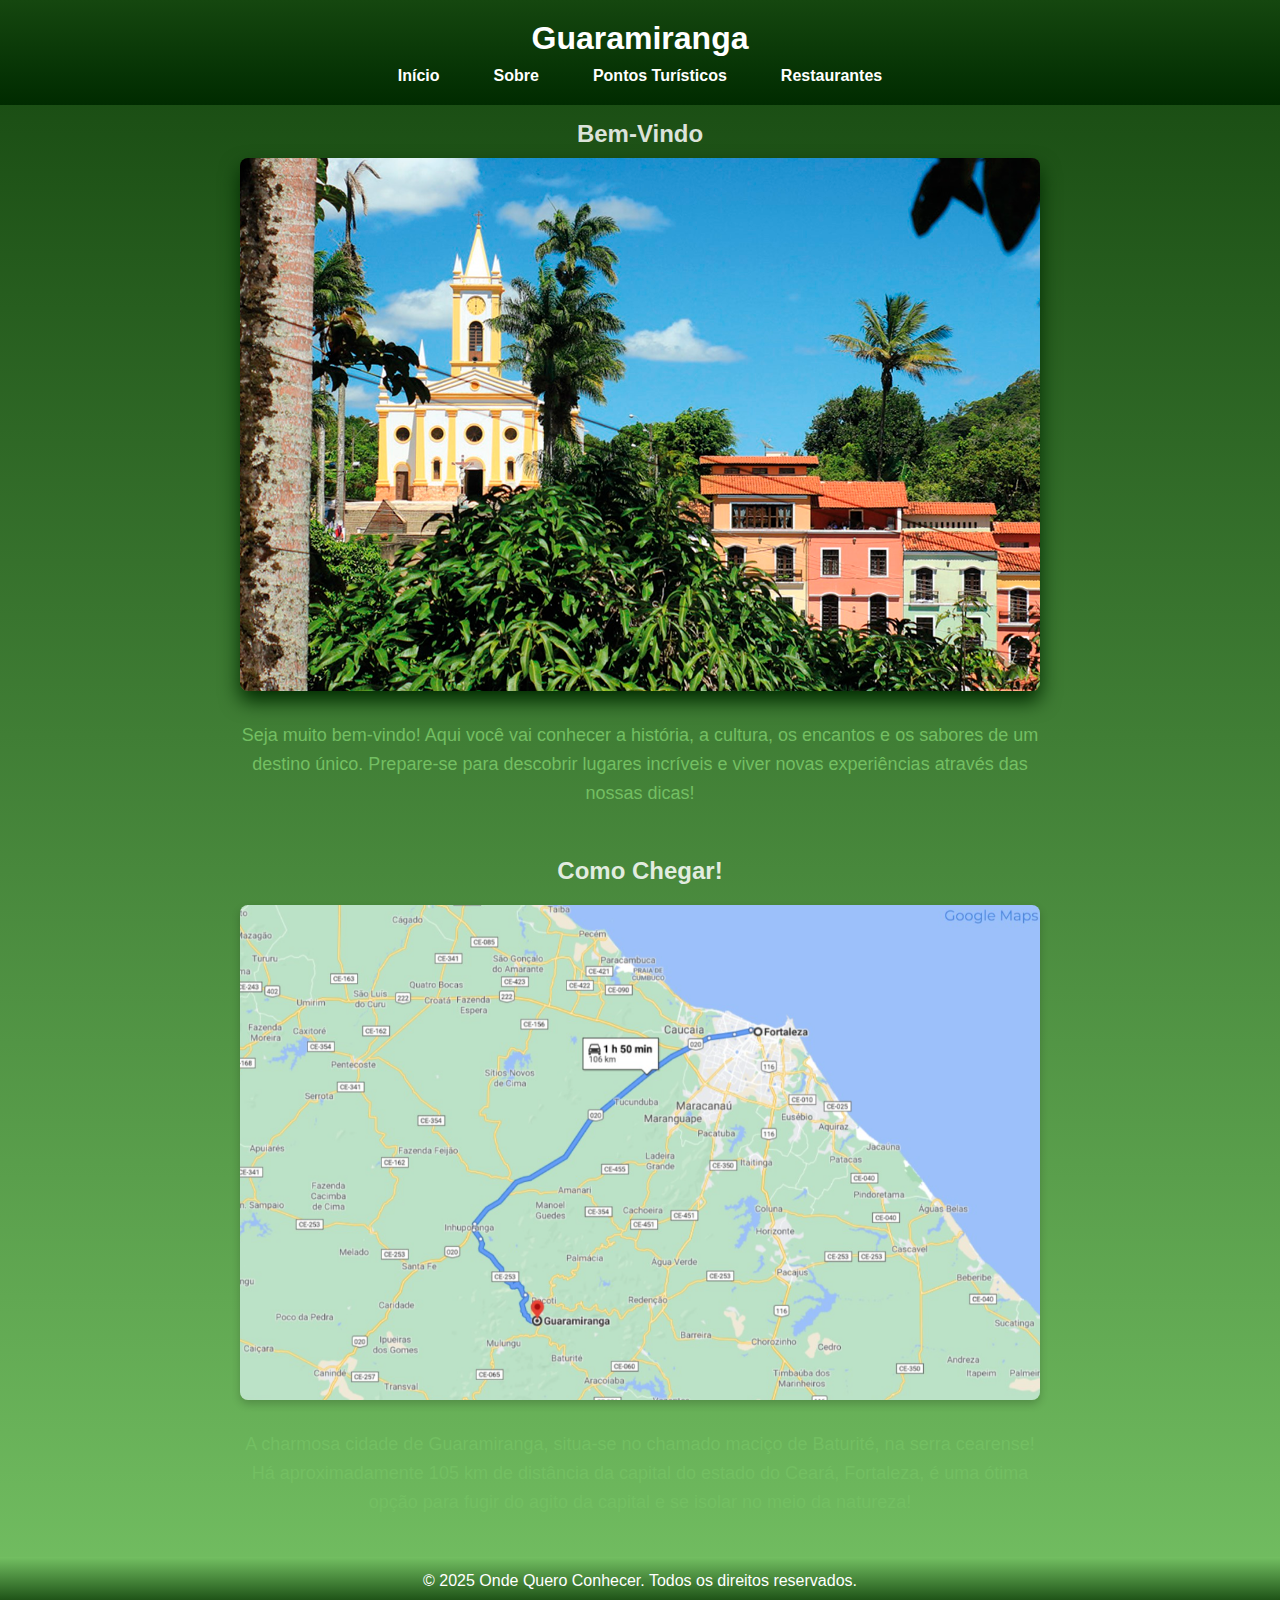
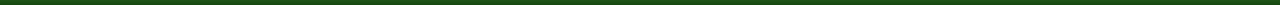
<file: index.html>
<!DOCTYPE html>
<html lang="en">
<head>
    <meta charset="UTF-8">
    <meta name="viewport" content="width=device-width, initial-scale=1.0">
    <title>Guaramiranga</title>
    <link rel="stylesheet" href="css/style.css">
    <link rel="shortcut icon" href="img/montanhas.png" type="image/x-icon">
</head>
<body>
    <header>
        <h1>Guaramiranga</h1>
        <nav>
            <ul>
                <li><a href="index.html">Início</a></li>
                <li><a href="pages/sobre.html">Sobre</a></li>
                <li><a href="pages/pontoTuristicos.html">Pontos Turísticos</a></li>
                <li><a href="pages/restaurantes.html">Restaurantes</a></li>
            </ul>
        </nav>
    </header>

    <main>
        <section class="welcome">
            <h2>Bem-Vindo</h2>
            <img class="banner" src="img/img-home.png" alt="imagem da igreja de guaramiranga">
            <p>Seja muito bem-vindo! Aqui você vai conhecer a história, a cultura, os encantos e os sabores de um destino único. Prepare-se para descobrir lugares incríveis e viver novas experiências através das nossas dicas!</p>   
        </section>

        <section class="como-chegar">
            <h2>Como Chegar!</h2>
            <img class="mapa" src="img/maps-fortaleza-guaramiranga.png" alt="Mapa para Guaramiranga saindo de Fortaleza">
            <p>A charmosa cidade de Guaramiranga, situa-se no chamado maciço de Baturité, na serra cearense! Há aproximadamente 105 km de distância da capital do estado do Ceará, Fortaleza, é uma ótima opção para fugir do agito da capital e se isolar no meio da natureza!</p>
        </section>
    </main>

    <footer>
        <p>&copy; 2025 Onde Quero Conhecer. Todos os direitos reservados.</p>
    </footer>

    
</body>
</html>
</file>
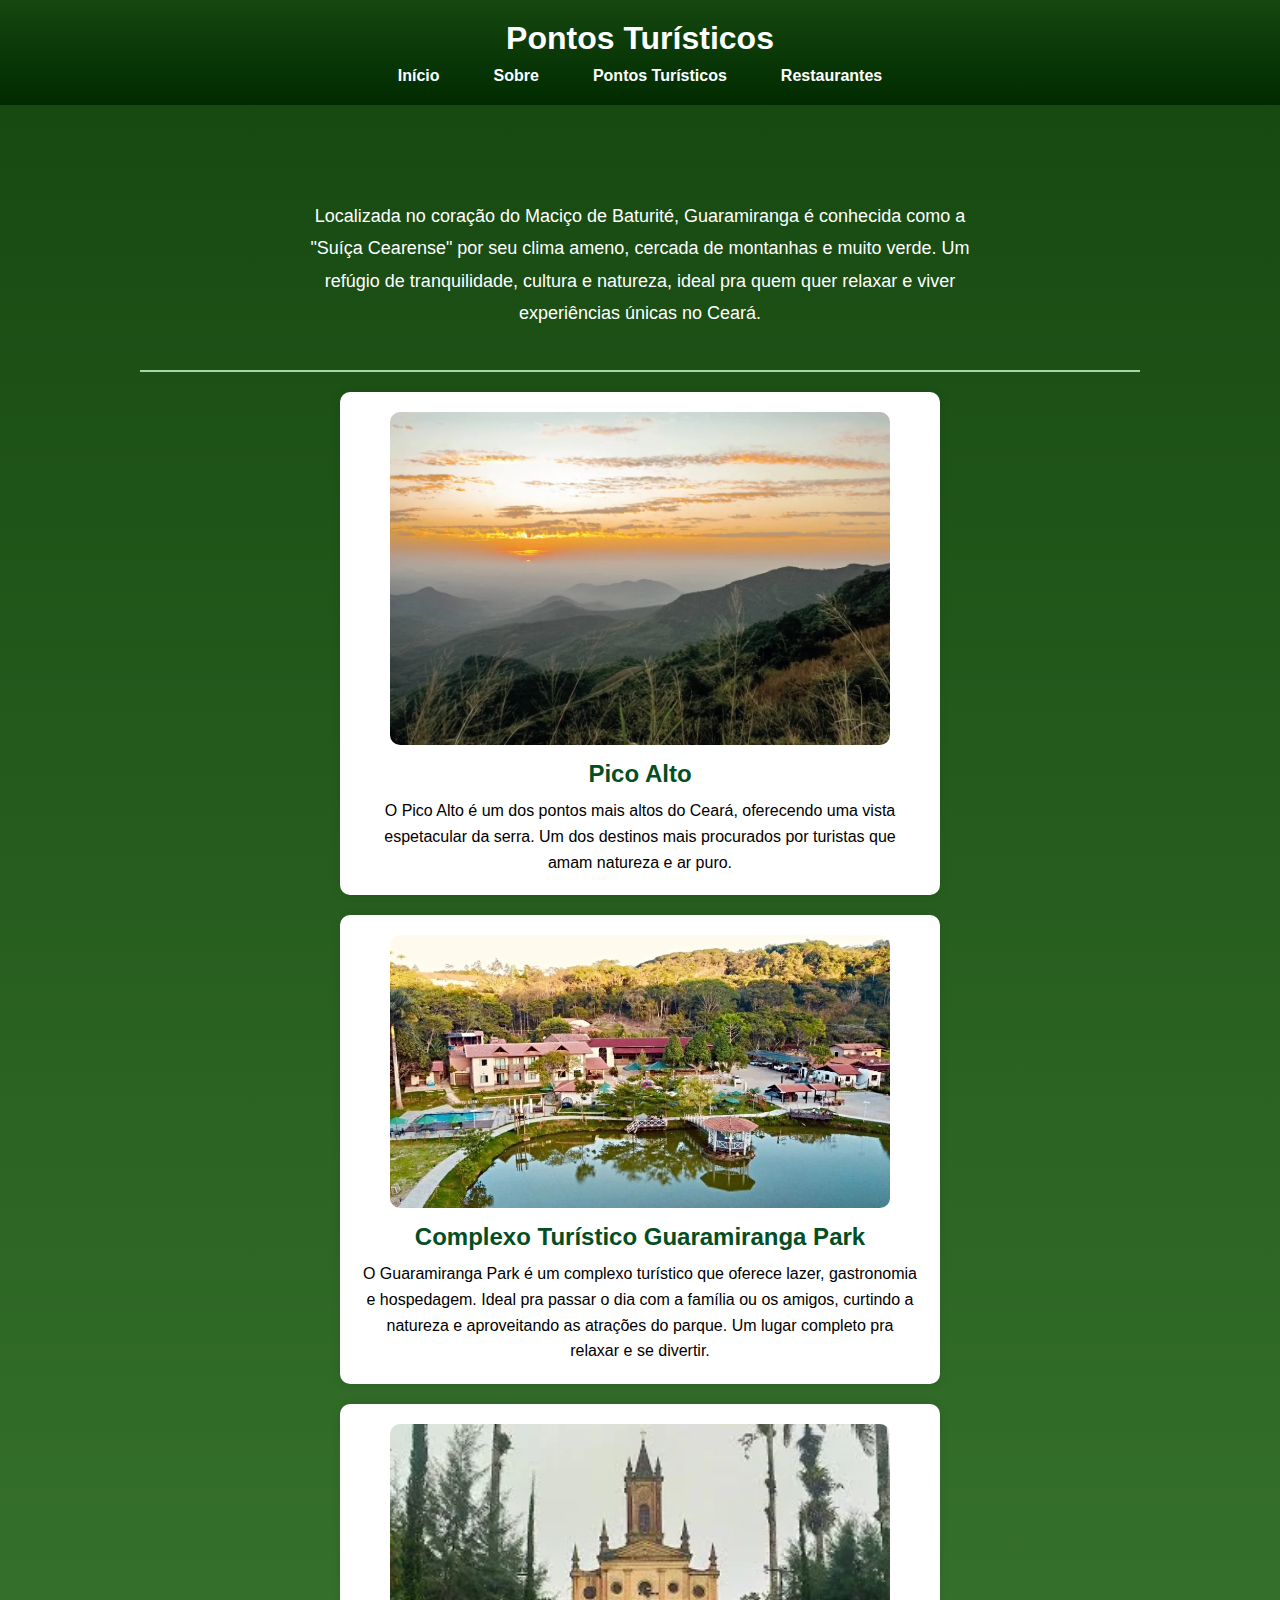
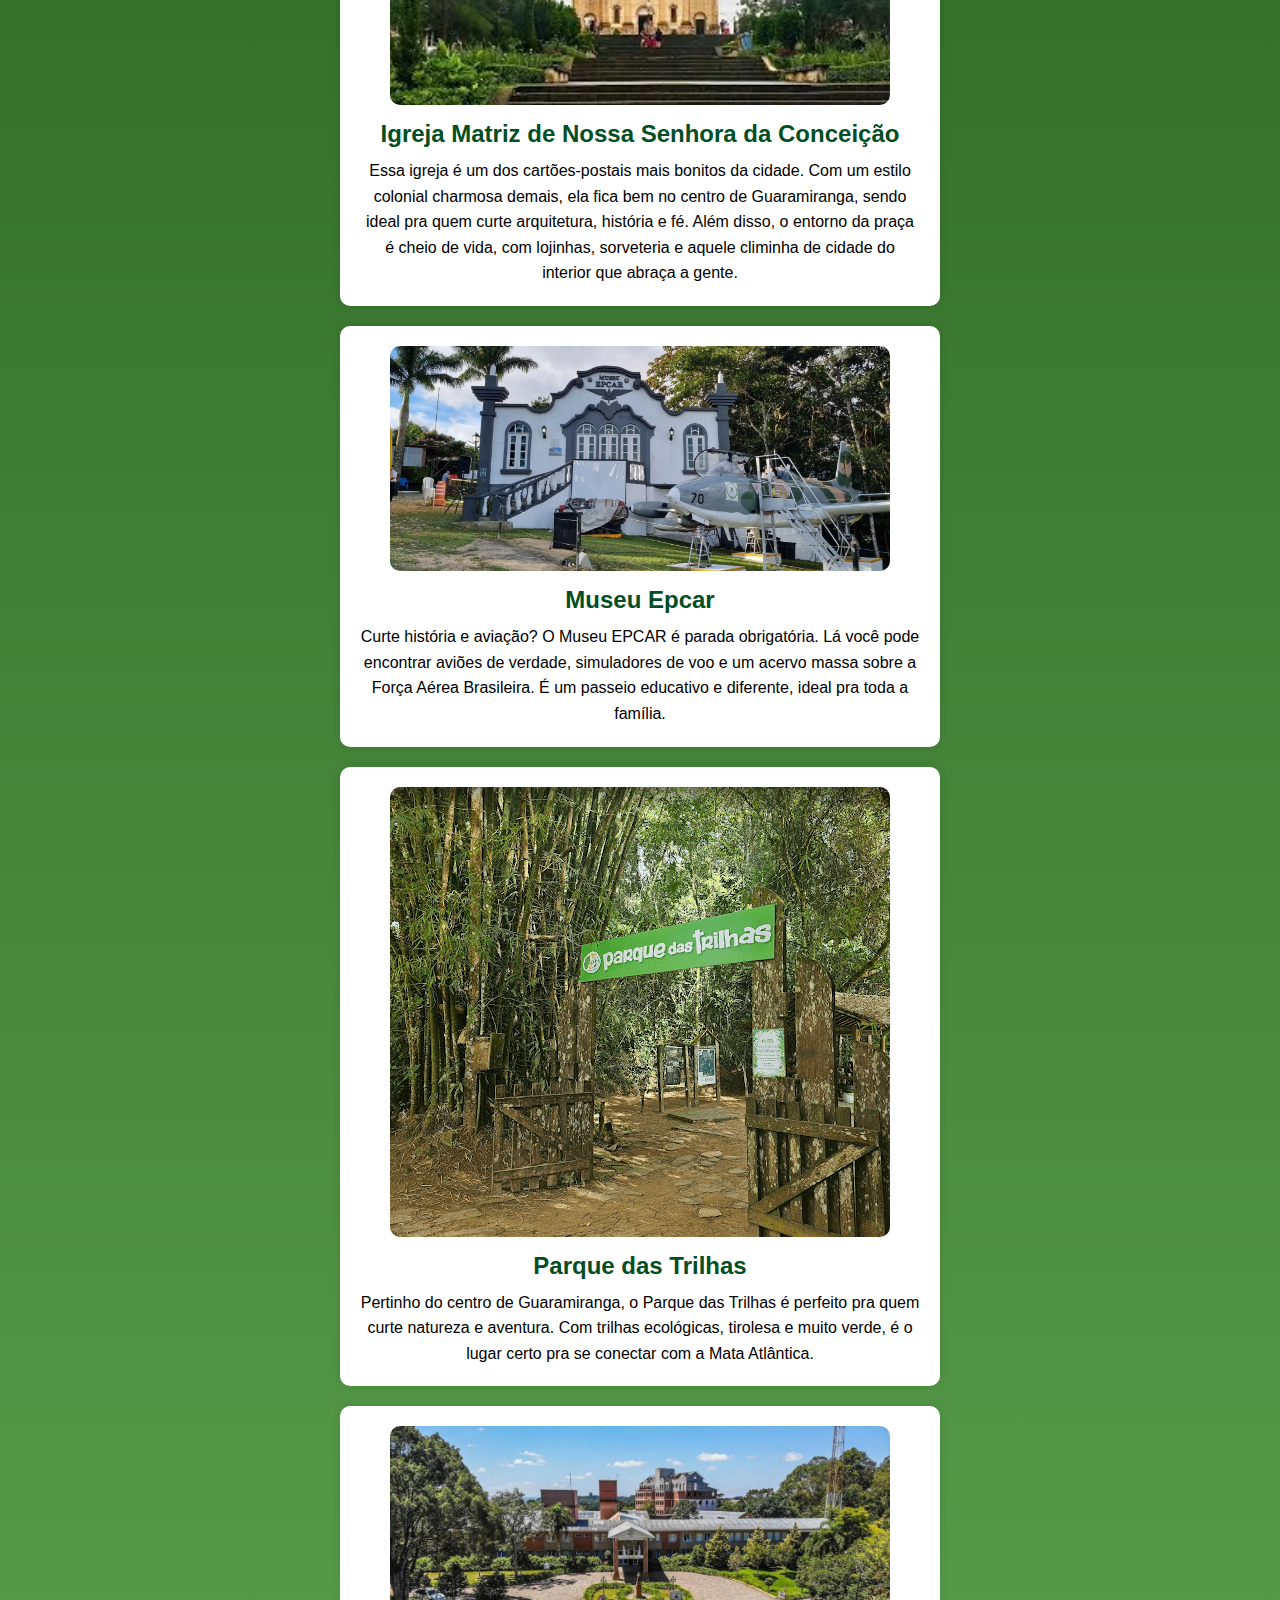
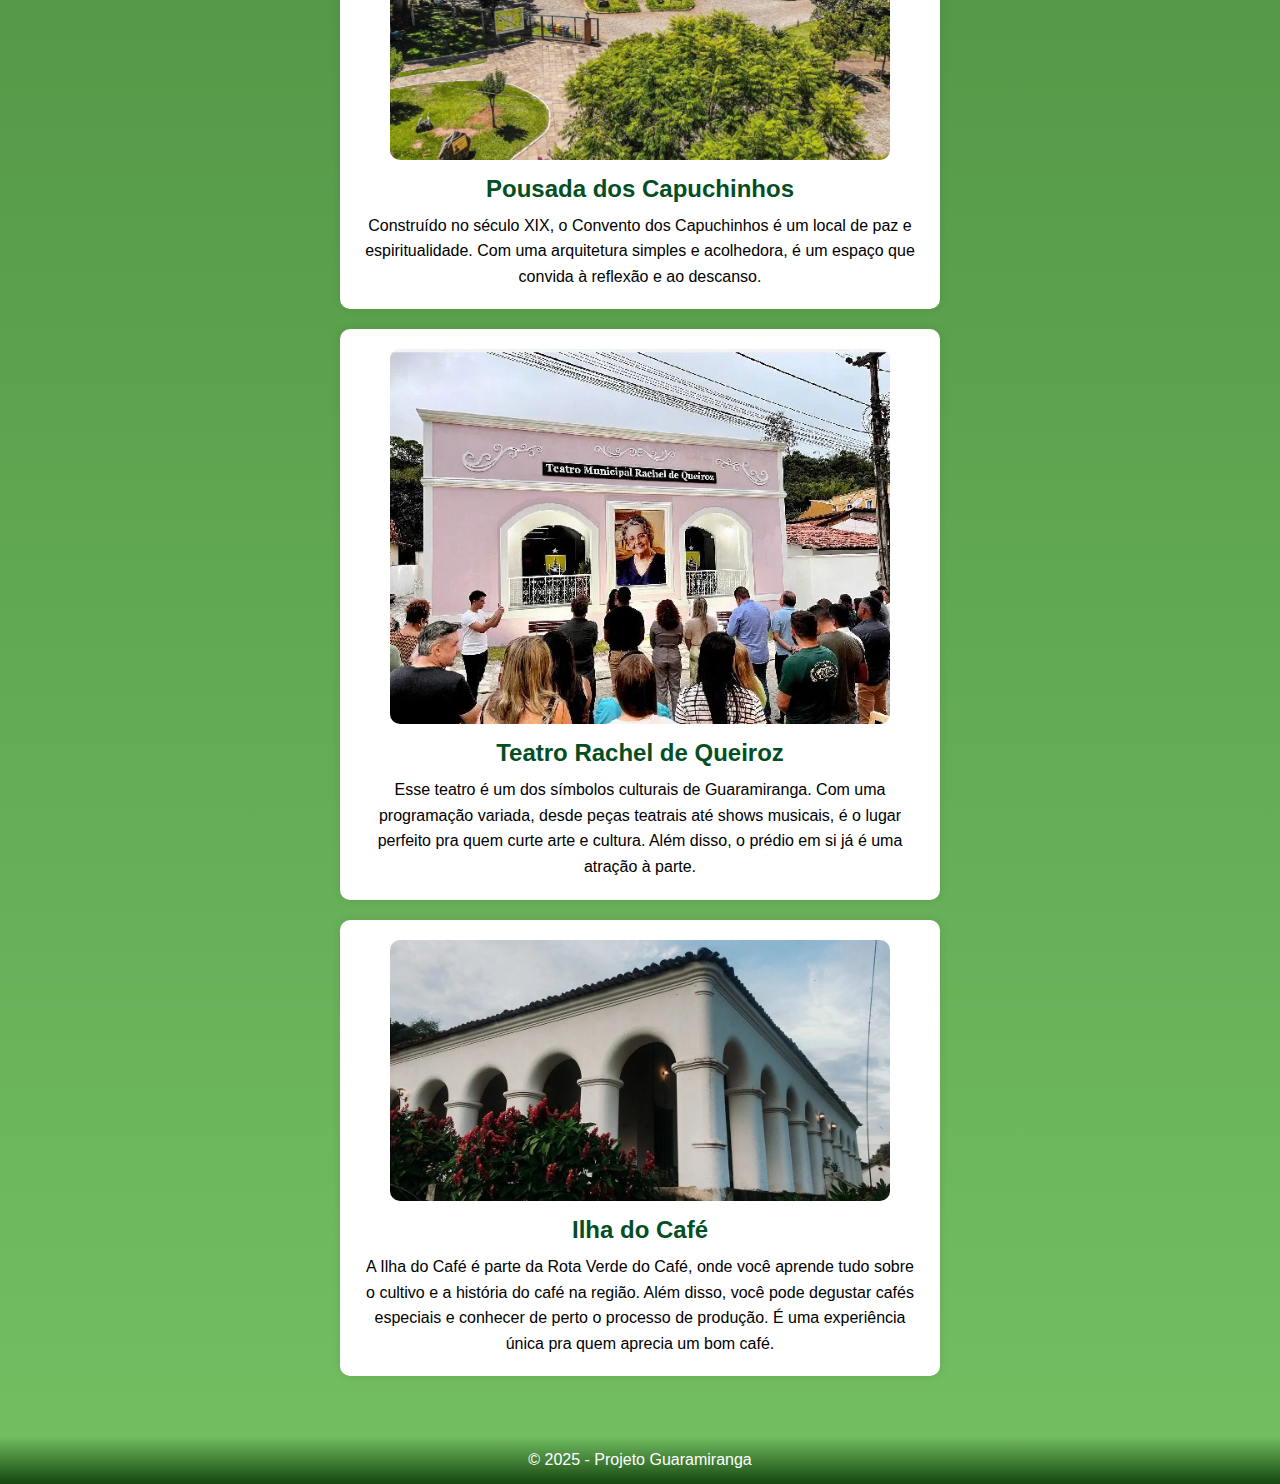
<file: pages/pontoTuristicos.html>
<!DOCTYPE html>
<html lang="pt-BR">

<head>
    <meta charset="UTF-8">
    <meta name="viewport" content="width=device-width, initial-scale=1.0">
    <title>Pontos Turísticos</title>
    <link rel="stylesheet" href="../css/pTuristicos.css">
    <link rel="shortcut icon" href="/img/montanhas.png" type="image/x-icon" />

</head>

<body>

    <header>
        <h1>Pontos Turísticos</h1>
        <nav>
            <ul>
                <li><a href="../index.html">Início</a></li>
                <li><a href="../pages/sobre.html">Sobre</a></li>
                <li><a href="../pages/pontoTuristicos.html">Pontos Turísticos</a></li>
                <li><a href="../pages/restaurantes.html">Restaurantes</a></li>
            </ul>
        </nav>
    </header>

    <main>
        <section class="introducao">
            <p>Localizada no coração do Maciço de Baturité, Guaramiranga é conhecida como a "Suíça Cearense" por seu
                clima ameno, cercada de montanhas e muito verde. Um refúgio de tranquilidade, cultura e natureza, ideal
                pra quem quer relaxar e viver experiências únicas no Ceará.</p>
        </section>

        <section class="pontos">
            <img src="../img/imagens-pontos/pico-alto-guaramiranga-ce.webp" alt="Imagem do Pico Alto">
            <h2>Pico Alto</h2>
            <p>O Pico Alto é um dos pontos mais altos do Ceará, oferecendo uma vista espetacular da serra. Um dos
                destinos mais procurados por turistas que amam natureza e ar puro.</p>
        </section>

        <section class="pontos">
            <img src="../img/imagens-pontos/guramiranga-park.webp" alt="Imagem do Ponto Turístico 2">
            <h2>Complexo Turístico Guaramiranga Park</h2>
            <p>O Guaramiranga Park é um complexo turístico que oferece lazer, gastronomia e hospedagem. Ideal pra passar
                o dia com a família ou os amigos, curtindo a natureza e aproveitando as atrações do parque. Um lugar
                completo pra relaxar e se divertir.</p>
        </section>

        <section class="pontos">
            <img src="../img/imagens-pontos/igreja-matriz-nossa-senhora-conceicao.webp"
                alt="Imagem do Ponto Turístico 3">
            <h2>Igreja Matriz de Nossa Senhora da Conceição</h2>
            <p>Essa igreja é um dos cartões-postais mais bonitos da cidade. Com um estilo colonial charmosa demais, ela
                fica bem no centro de Guaramiranga, sendo ideal pra quem curte arquitetura, história e fé. Além disso, o
                entorno da praça é cheio de vida, com lojinhas, sorveteria e aquele climinha de cidade do interior que
                abraça a gente.</p>
        </section>

        <section class="pontos">
            <img src="../img/imagens-pontos/museu-epcar.webp" alt="Imagem do Ponto Turístico 3">
            <h2>Museu Epcar</h2>
            <p>Curte história e aviação? O Museu EPCAR é parada obrigatória. Lá você pode encontrar aviões de verdade,
                simuladores de voo e um acervo massa sobre a Força Aérea Brasileira. É um passeio educativo e diferente,
                ideal pra toda a família.</p>
        </section>

        <section class="pontos">
            <img src="../img/imagens-pontos/parque-das-trilhas.webp" alt="Imagem do Ponto Turístico 3">
            <h2>Parque das Trilhas</h2>
            <p>Pertinho do centro de Guaramiranga, o Parque das Trilhas é perfeito pra quem curte natureza e aventura.
                Com trilhas ecológicas, tirolesa e muito verde, é o lugar certo pra se conectar com a Mata Atlântica.
            </p>
        </section>

        <section class="pontos">
            <img src="../img/imagens-pontos/pousada-dos-capuchinhos-1.webp" alt="Imagem do Ponto Turístico 3">
            <h2>Pousada dos Capuchinhos</h2>
            <p>Construído no século XIX, o Convento dos Capuchinhos é um local de paz e espiritualidade. Com uma
                arquitetura simples e acolhedora, é um espaço que convida à reflexão e ao descanso.</p>
        </section>

        <section class="pontos">
            <img src="../img/imagens-pontos/teatro-rachel-de-queiroz.webp" alt="Imagem do Ponto Turístico 3">
            <h2>Teatro Rachel de Queiroz</h2>
            <p>Esse teatro é um dos símbolos culturais de Guaramiranga. Com uma programação variada, desde peças
                teatrais até shows musicais, é o lugar perfeito pra quem curte arte e cultura. Além disso, o prédio em
                si já é uma atração à parte.</p>
        </section>

        <section class="pontos">
            <img src="../img/imagens-pontos/trilha-do-cafe.webp" alt="Imagem do Ponto Turístico 3">
            <h2>Ilha do Café</h2>
            <p>A Ilha do Café é parte da Rota Verde do Café, onde você aprende tudo sobre o cultivo e a história do café
                na região. Além disso, você pode degustar cafés especiais e conhecer de perto o processo de produção. É
                uma experiência única pra quem aprecia um bom café.</p>
        </section>
    </main>

    <footer>
        <p>&copy; 2025 - Projeto Guaramiranga</p>
    </footer>

</body>

</html>
</file>
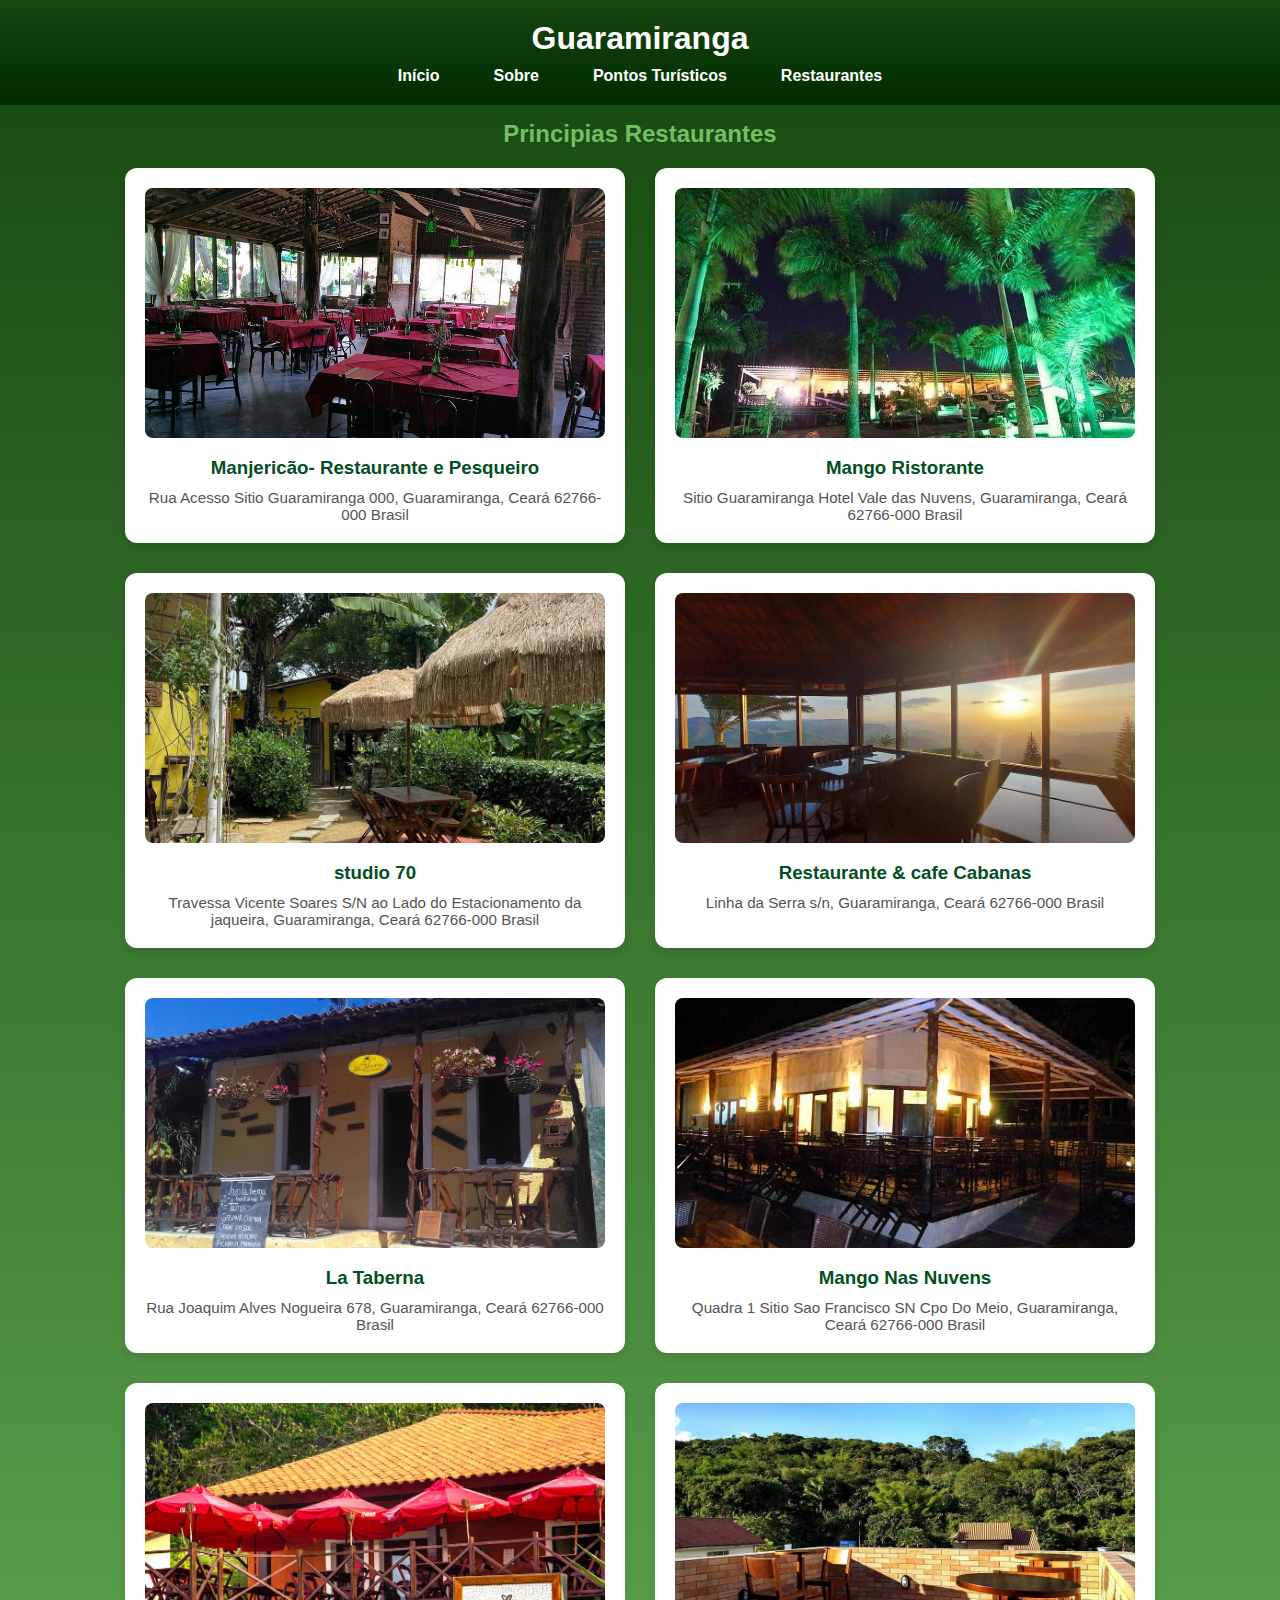
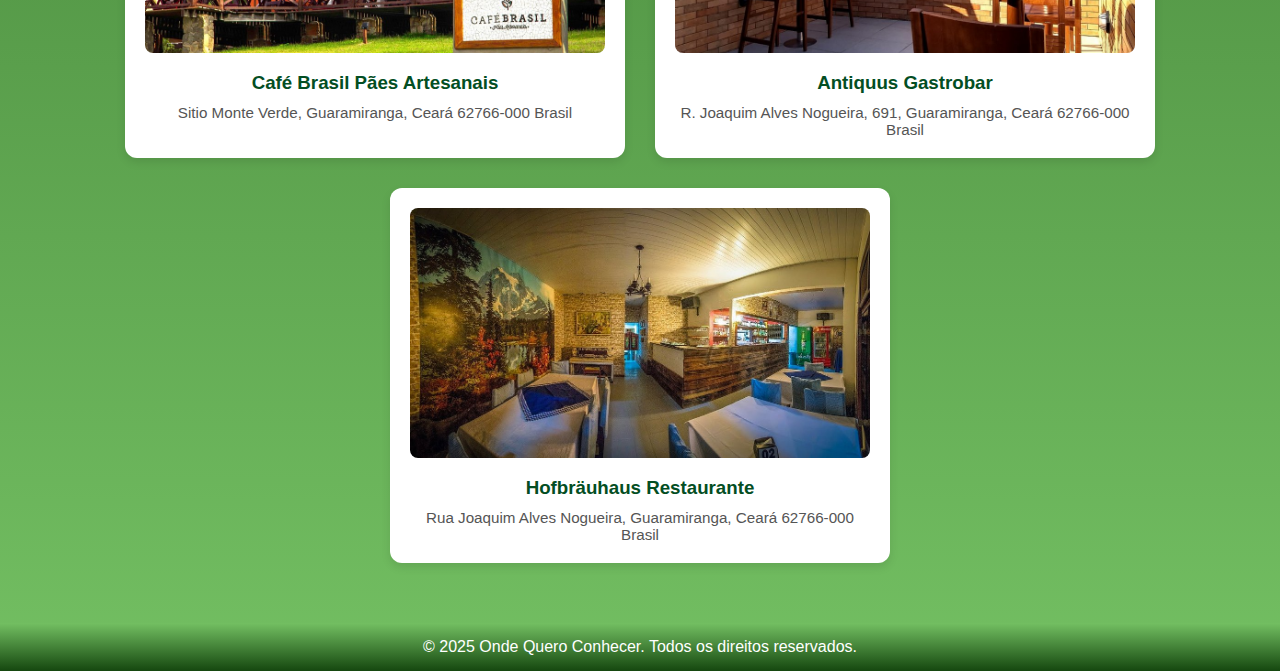
<file: pages/restaurantes.html>
<!DOCTYPE html>
<html lang="en">
  <head>
    <meta charset="UTF-8" />
    <meta name="viewport" content="width=device-width, initial-scale=1.0">
    <title>Guramiranga - Restaurantes</title>
    <link rel="stylesheet" href="../css/style.css" />
    <link rel="shortcut icon" href="img/montanhas.png" type="image/x-icon" />
  </head>
  <body>
    <header>
      <h1>Guaramiranga</h1>
      <nav>
        <ul>
            <li><a href="../index.html">Início</a></li>
            <li><a href="../pages/sobre.html">Sobre</a></li>
            <li><a href="../pages/pontoTuristicos.html">Pontos Turísticos</a></li>
            <li><a href="../pages/restaurantes.html">Restaurantes</a></li>
        </ul>
      </nav>
    </header>

    <main>
      <h2 class="titulo-restaurante">Principias Restaurantes</h2>
      <section class="restaurante-container">
        <div class="restaurante-box">
          <img
            src="../img/imagens-restaurantes/restaurante-manjericao.jpg"
            alt=""
          />
          <h3>Manjericão- Restaurante e Pesqueiro</h3>
          <p>
            Rua Acesso Sitio Guaramiranga 000, Guaramiranga, Ceará 62766-000
            Brasil
          </p>
        </div>
        <div class="restaurante-box">
          <img src="../img/imagens-restaurantes/mango-ristorante.jpg" alt="" />
          <h3>Mango Ristorante</h3>
          <p>
            Sitio Guaramiranga Hotel Vale das Nuvens, Guaramiranga, Ceará
            62766-000 Brasil
          </p>
        </div>
        <div class="restaurante-box">
          <img src="../img/imagens-restaurantes/studio70.jpg" alt="" />
          <h3>studio 70</h3>
          <p>
            Travessa Vicente Soares S/N ao Lado do Estacionamento da jaqueira,
            Guaramiranga, Ceará 62766-000 Brasil
          </p>
        </div>
        <div class="restaurante-box">
          <img src="../img/imagens-restaurantes/cafe-cabanas.jpg" alt="" />
          <h3>Restaurante & cafe Cabanas</h3>
          <p>Linha da Serra s/n, Guaramiranga, Ceará 62766-000 Brasil</p>
        </div>
        <div class="restaurante-box">
          <img
            src="../img/imagens-restaurantes/la-taberna-em-guaramiranga.jpg"
            alt=""
          />
          <h3>La Taberna</h3>
          <p>
            Rua Joaquim Alves Nogueira 678, Guaramiranga, Ceará 62766-000 Brasil
          </p>
        </div>
        <div class="restaurante-box">
          <img src="../img/imagens-restaurantes/mango-nas-nuvens.jpg" alt="" />
          <h3>Mango Nas Nuvens</h3>
          <p>
            Quadra 1 Sitio Sao Francisco SN Cpo Do Meio, Guaramiranga, Ceará
            62766-000 Brasil
          </p>
        </div>
        <div class="restaurante-box">
          <img src="../img/imagens-restaurantes/cafe-brasil.jpg" alt="" />
          <h3>Café Brasil Pães Artesanais</h3>
          <p>Sitio Monte Verde, Guaramiranga, Ceará 62766-000 Brasil</p>
        </div>
        <div class="restaurante-box">
          <img src="../img/imagens-restaurantes/terraco-antiquus.jpg" alt="" />
          <h3>Antiquus Gastrobar</h3>
          <p>
            R. Joaquim Alves Nogueira, 691, Guaramiranga, Ceará 62766-000 Brasil
          </p>
        </div>
        <div class="restaurante-box">
          <img src="../img/imagens-restaurantes/hofbrauhaus-rest.jpg" alt="" />
          <h3>Hofbräuhaus Restaurante</h3>
          <p>
            Rua Joaquim Alves Nogueira, Guaramiranga, Ceará 62766-000 Brasil
          </p>
        </div>
      </section>
    </main>

    <footer>
      <p>&copy; 2025 Onde Quero Conhecer. Todos os direitos reservados.</p>
    </footer>
  </body>
</html>
</file>
<file: css/style.css>
* {
    margin: 0;
    padding: 0;
    box-sizing: border-box;
}
/* estilizando body */
body {
    font-family: Arial, sans-serif;
    background: linear-gradient(#15470f,#73bf62);
    color: #73bf62;
    min-height: 100vh;
    display: flex;
    flex-direction: column;   
}
/* estilizndo o header */
header {
    z-index: 1000;
    background: linear-gradient(#15470f, #002b00);
    padding: 20px;
    text-align: center;
    color: white;
    position: fixed;    /* Deixa fixo */
    top: 0;             /* Cola no topo */
    width: 100%;        /* Ocupa toda a largura */
    z-index: 1000;  
}

/* navegação */
nav ul {
    list-style: none;
    display: flex;
    justify-content: center;
    margin-top: 10px;
}

nav ul li {
    margin: 0 15px;
}

nav ul li a {
    text-decoration: none;
    color: white;
    font-weight: bold;
    padding: 8px 12px;
    transition: background-color 0.3s;
}

nav ul li a:hover {
    background-color: #73bf62;
    border-radius: 5px;
}

/* conteudo principal */
main {
    flex: 1;
    padding: 120px 20px 40px;
    text-align: center;
}

/* section boa- vindas */
.welcome {
    display: flex;
    flex-direction: column;
    align-items: center;
}

.banner {
    width: 100%;
    max-width: 800px;
    object-fit: cover;
    border-radius: 8px;
    margin-bottom: 30px;
    box-shadow: 0px 10px 20px #002b00;
}
.welcome h2 {
    margin-bottom: 10px;
    color: #ffffffd7;
}

.welcome p {
    font-size: 18px;
    max-width: 800px;
    line-height: 1.6;
}

/* section como chegar */
.como-chegar {
    display: flex;
    flex-direction: column;
    align-items: center;
    margin-top: 50px;
}

.como-chegar h2 {
    margin-bottom: 20px;
    color: #ffffffd7;
}
.como-chegar p {
    font-size: 18px;
    max-width: 800px;
    line-height: 1.6;
}

.mapa {
    width: 88%;
    max-width: 800px;
    border-radius: 8px;
    margin-bottom: 30px;
    box-shadow: 0 4px 8px rgba(0, 0, 0, 0.2);

}

/* rodapé */
footer {
    background: linear-gradient(#73bf62, #15470f);
    color: white;
    text-align: center;
    padding: 15px;
}

/* pagina de restaurantes */
.restaurante-container {
    display: flex;
    flex-wrap: wrap;
    justify-content: center;
    gap: 30px;
    padding: 20px;
}

.restaurante-box {
    background-color: white;
    border-radius:  12px;
    box-shadow: 0 4px 10px rgba(0, 0, 0, 0.1);
    width: 500px;
    padding: 20px;
    text-align: center;
    transition: transform 0.3s;
}

.restaurante-box:hover {
    transform: scale(1.05);
}

.restaurante-box img {
    width: 100%;
    height: 250px;
    object-fit: cover;
    border-radius: 8px;
    margin-bottom: 15px;
}
.restaurante-box h3 {
    color: #034e23;
    margin-bottom: 10px;
}

.restaurante-box p {
    font-size: 0.95rem;
    color: #555;
}
</file>
<file: css/pTuristicos.css>
* {
    margin: 0;
    padding: 0;
    box-sizing: border-box;
}
/* estilizando body */
body {
    font-family: Arial, sans-serif;
    background: linear-gradient(#15470f,#73bf62);
    color: #73bf62;
    min-height: 100vh;
    display: flex;
    flex-direction: column;   
}
/* estilizndo o header */
header {
    z-index: 1000;
    background: linear-gradient(#15470f, #002b00);
    padding: 20px;
    text-align: center;
    color: white;
    position: fixed;    /* Deixa fixo */
    top: 0;             /* Cola no topo */
    width: 100%;        /* Ocupa toda a largura */
    z-index: 1000;  
}

/* navegação */
nav ul {
    list-style: none;
    display: flex;
    justify-content: center;
    margin-top: 10px;
}

nav ul li {
    margin: 0 15px;
}

nav ul li a {
    text-decoration: none;
    color: white;
    font-weight: bold;
    padding: 8px 12px;
    transition: background-color 0.3s;
}

nav ul li a:hover {
    background-color: #73bf62;
    border-radius: 5px;
}

/* conteudo principal */
main {
    flex: 1;
    padding: 120px 20px 40px;
    text-align: center;
}

/* section boa- vindas */
.welcome {
    display: flex;
    flex-direction: column;
    align-items: center;
}

.banner {
    width: 100%;
    max-width: 800px;
    object-fit: cover;
    border-radius: 8px;
    margin-bottom: 30px;
    box-shadow: 0px 10px 20px #002b00;
}
.welcome h2 {
    margin-bottom: 10px;
    color: #ffffffd7;
}

.welcome p {
    font-size: 18px;
    max-width: 800px;
    line-height: 1.6;
}

/* section como chegar */
.como-chegar {
    display: flex;
    flex-direction: column;
    align-items: center;
    margin-top: 50px;
}

.como-chegar h2 {
    margin-bottom: 20px;
    color: #ffffffd7;
}
.como-chegar p {
    font-size: 18px;
    max-width: 800px;
    line-height: 1.6;
}

.mapa {
    width: 88%;
    max-width: 800px;
    border-radius: 8px;
    margin-bottom: 30px;
    box-shadow: 0 4px 8px rgba(0, 0, 0, 0.2);

}

/* rodapé */
footer {
    background: linear-gradient(#73bf62, #15470f);
    color: white;
    text-align: center;
    padding: 15px;
}

/* pagina de restaurantes */
.restaurante-container {
    display: flex;
    flex-wrap: wrap;
    justify-content: center;
    gap: 30px;
    padding: 20px;
}

.restaurante-box {
    background-color: white;
    border-radius:  12px;
    box-shadow: 0 4px 10px rgba(0, 0, 0, 0.1);
    width: 500px;
    padding: 20px;
    text-align: center;
    transition: transform 0.3s;
}

.restaurante-box:hover {
    transform: scale(1.05);
}

.restaurante-box img {
    width: 100%;
    height: 250px;
    object-fit: cover;
    border-radius: 8px;
    margin-bottom: 15px;
}
.restaurante-box h3 {
    color: #034e23;
    margin-bottom: 10px;
}

.restaurante-box p {
    font-size: 0.95rem;
    color: #555;
}

/* Continuação - Pontos Turísticos */

.introducao {
    background-color: transparent;
    padding: 40px 20px;
    margin: 40px auto 0;
    max-width: 1000px;
    text-align: center;
    color: #ffffff;
    border-bottom: 2px solid #a5d6a7;
}

.introducao p {
    font-size: 18px;
    line-height: 1.8;
    max-width: 800px;
}

.introducao p {
    color: #ffffff;
    font-size: 18px;
    line-height: 1.8;
    max-width: 700px;
    margin: 0 auto;
}
.pontos {
    background-color: #ffffff;
    border-radius: 10px;
    box-shadow: 0 0 10px rgba(0, 0, 0, 0.1);
    padding: 20px;
    margin: 20px auto;
    display: flex;
    flex-direction: column;
    align-items: center;
    max-width: 600px;
}

.pontos img {
    width: 100%;
    max-width: 500px;
    border-radius: 10px;
    margin-bottom: 15px;
    object-fit: cover;
}

.pontos h2 {
    color: #034e23;
    margin-bottom: 10px;
    font-size: 24px;
}

.pontos p {
    color: #000000;
    font-size: 16px;
    line-height: 1.6;
}
</file>
